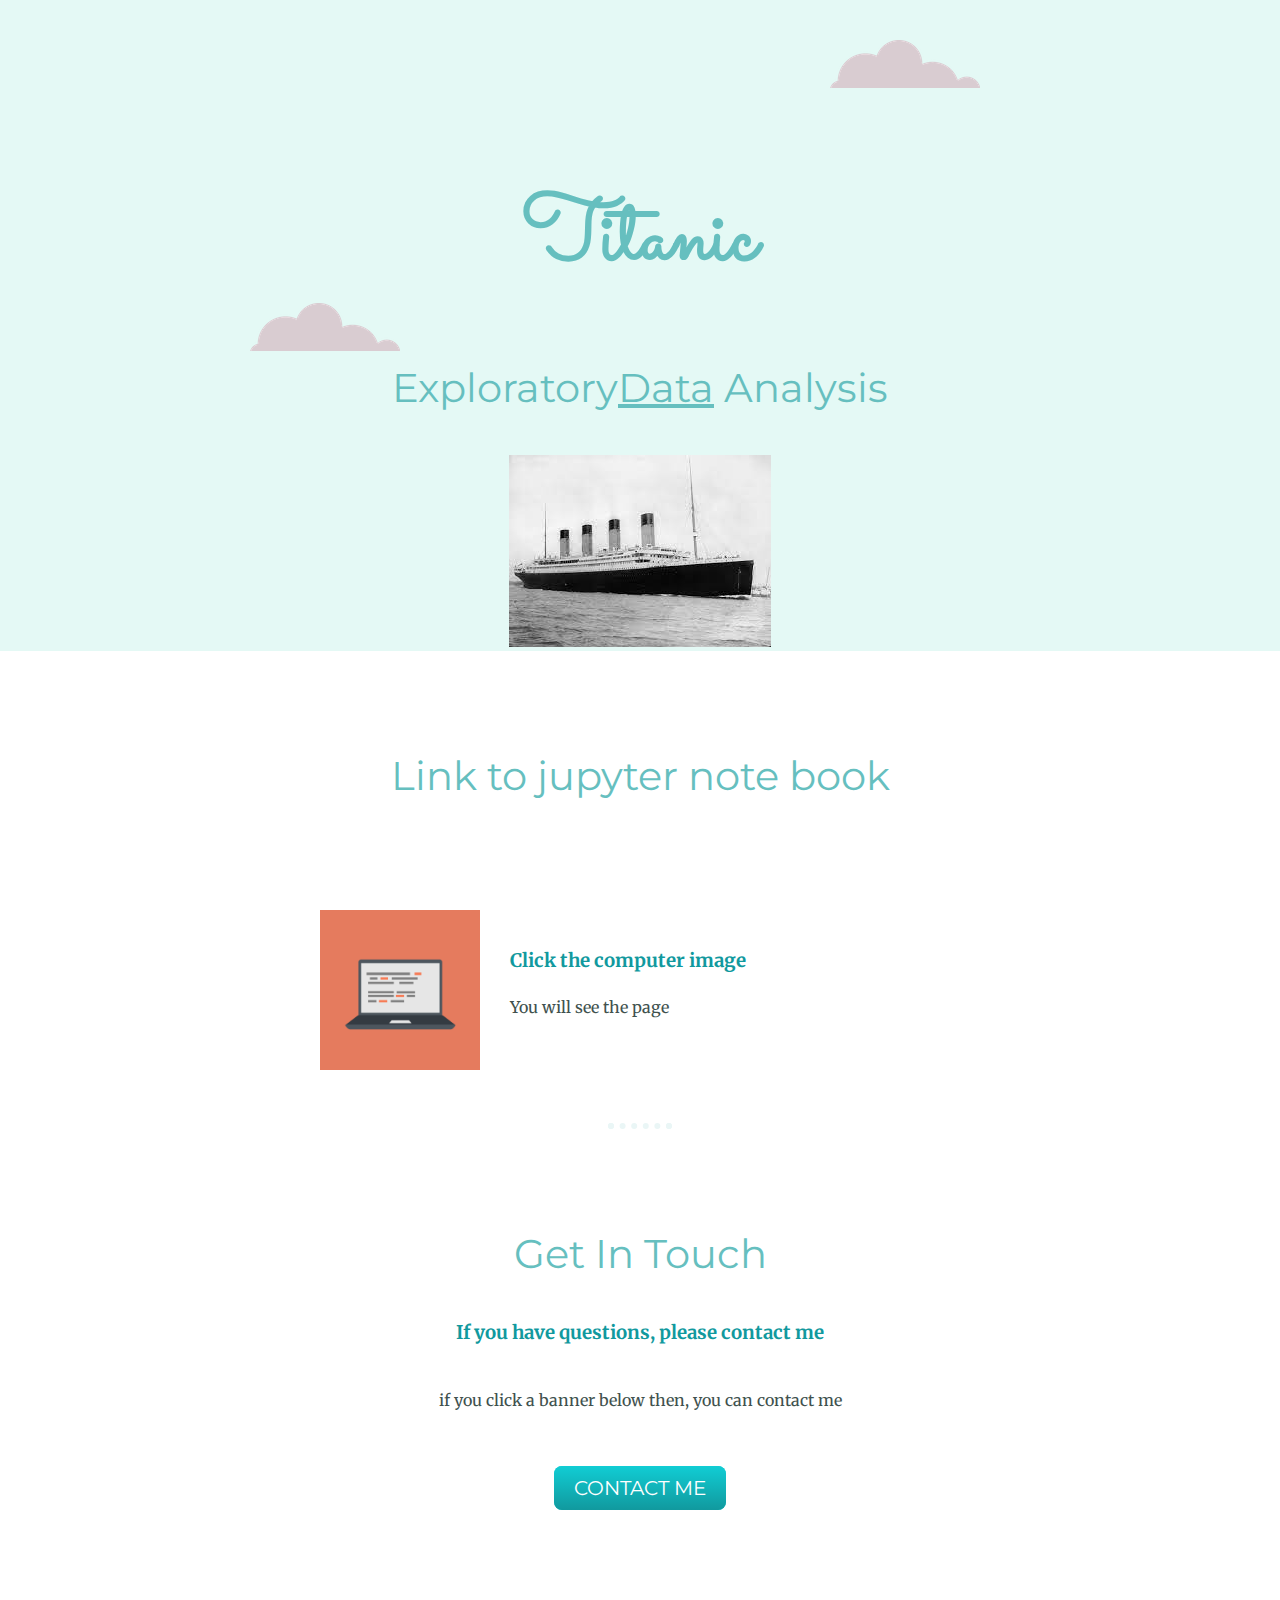
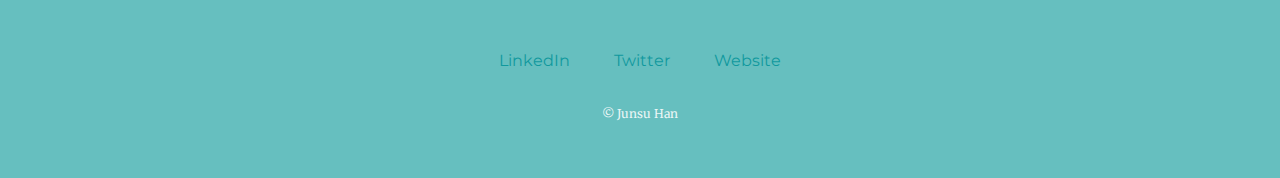
<file: index.html>
<!DOCTYPE html>
<html lang="en" dir="ltr">

<head>
  <meta charset="utf-8">
  <title>Jay River</title>
  <link rel="stylesheet" type="text/css" href="css/styles.css">
  <link rel="shortcut icon" href="favicon.ico">
  <link rel="preconnect" href="https://fonts.googleapis.com">
  <link rel="preconnect" href="https://fonts.gstatic.com" crossorigin>
  <link href="https://fonts.googleapis.com/css2?family=Merriweather&family=Montserrat&family=Sacramento&display=swap" rel="stylesheet">
</head>

<body>
  <div class="top-container">
    <!-- Contents Division Element-->
    <img class="top-cloud" src="images/cloud.png" alt="cloud-img">
    <h1>Titanic</h1>
    <h2>Exploratory<span class="data">Data</span> Analysis</h2>
    <img class="bottom-cloud" src="images/cloud.png" alt="cloud-img">
    <img src="images/images.jpg" alt="ship-img">
  </div>
  <div class="middle-container">
    <div class="skills">
      <h2>Link to jupyter note book</h2>
      <div class="skill-row">
        <a href="4. EDA.html"><img class="code-img" src="images/computer.png" alt="computer-img"></a>
        <h3>Click the computer image</h3>
        <p class="code-skill-description">You will see the page</p>
      </div>
    </div>
    <hr>
    <div class="contact-me">
      <h2>Get In Touch</h2>
      <h3>If you have questions, please contact me</h3>
      <p class="contact-message">if you click a banner below then, you can contact me</p>
      <a class="btn" href="mailto:k-mevol@hanmail.net">CONTACT ME</a>
    </div>
  </div>


  <div class="bottom-container">
    <a class="footer-link" href="https://www.linkedin.com/">LinkedIn</a>
    <a class="footer-link" href="https://twitter.com/">Twitter</a>
    <a class="footer-link" href="https://www.appbrewery.co/">Website</a>
    <p class="copyright">© Junsu Han</p>
  </div>

</body>

</html>
</file>
<file: css/styles.css>
body {
  color: #40514E;
  margin: 0;
  text-align: center;
  font-family: "Merriweather", serif;
}

h1 {
  color: #66BFBF;
  font-size: 5.625rem; /* 16px = 100% = 1em */
  font-family: "Sacramento", cursive;
  line-height: 2;
  margin: 50px auto 0 auto;
}

h2 {
  color: #66BFBF;
  font-family: 'Montserrat', sans-serif;
  font-size: 2.5rem;
  font-weight: normal;
  padding-bottom: 10px;
}

h3 {
  color: #11999E;
}

hr {
  width: 4%;
  border: dotted #EAF6F6 6px;
  border-bottom: none;
  margin: 100px auto;
}

a {
  color: #11999E;
  font-family: 'Montserrat', sans-serif;
  margin: 10px 20px;
  text-decoration: none;
}

a:hover {
  color: #EAF6F6;
}

p {
  line-height: 2;
}

.btn {
  background: #11cdd4;
  background-image: -webkit-linear-gradient(top, #11cdd4, #11999e);
  background-image: -moz-linear-gradient(top, #11cdd4, #11999e);
  background-image: -ms-linear-gradient(top, #11cdd4, #11999e);
  background-image: -o-linear-gradient(top, #11cdd4, #11999e);
  background-image: linear-gradient(to bottom, #11cdd4, #11999e);
  -webkit-border-radius: 8;
  -moz-border-radius: 8;
  border-radius: 8px;
  font-family: 'Montserrat', sans-serif;
  color: #ffffff;
  font-size: 20px;
  padding: 10px 20px 10px 20px;
  text-decoration: none;
  margin: 100px 0;
}

.btn:hover {
  background: #30e3cb;
  background-image: -webkit-linear-gradient(top, #30e3cb, #2bc4ad);
  background-image: -moz-linear-gradient(top, #30e3cb, #2bc4ad);
  background-image: -ms-linear-gradient(top, #30e3cb, #2bc4ad);
  background-image: -o-linear-gradient(top, #30e3cb, #2bc4ad);
  background-image: linear-gradient(to bottom, #30e3cb, #2bc4ad);
  text-decoration: none;
}

.bottom-container {
  background-color: #66BFBF;
  position: relative;
  padding: 50px 0 20px;
}

.middle-container {
  margin: 100px 0;
}

.top-container {
  background-color: #E4F9F5;
  position: relative;
  padding-top: 100px;
}

.data{
  text-decoration: underline;
}

.top-cloud {
  position: absolute;
  right: 300px;
  top: 40px;
}

.bottom-cloud {
  position: absolute;
  left: 250px;
  bottom: 300px;
}

.skill-row {
  width: 50%;
  margin: 100px auto 100px auto;
  text-align: left;
}

.code-img {
  width: 25%;
  margin-right: 30px;
  float: left;
}

.chilli-img {
  width: 25%;
  margin-left: 30px;
  float: right;
}

.copyright {
  color: #EAF6F6;
  font-size: 0.75rem;
  padding: 20px 0;
}

.intro {
  width: 30%;
  margin: auto;
}

.contact-message {
  width: 40%;
  margin: 40px auto 60px;
}
</file>
